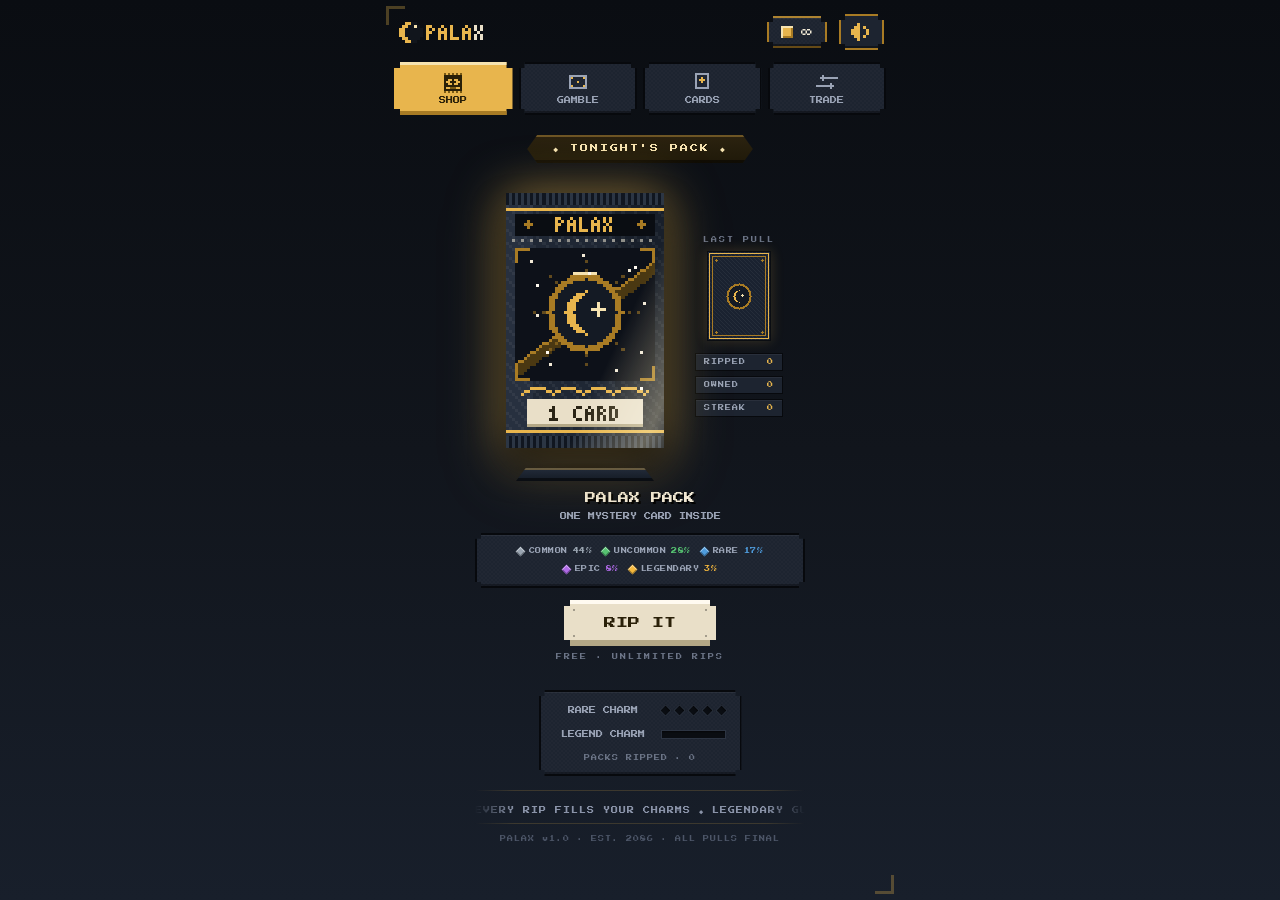
<file: index.html>
<!DOCTYPE html>
<html lang="en">
<head>
<meta charset="UTF-8">
<meta name="viewport" content="width=device-width, initial-scale=1.0, maximum-scale=1.0, user-scalable=no">
<title>PALAX — Pixel Pack Ripper</title>
<link rel="preconnect" href="https://fonts.googleapis.com">
<link href="https://fonts.googleapis.com/css2?family=Press+Start+2P&display=swap" rel="stylesheet">
<link rel="stylesheet" href="css/style.css?v=16">
</head>
<body>

<!-- visible until the game boots; if you can read this, the viewer blocked JS -->
<div id="jsWarn">
  &#9888; GAME NOT RUNNING<br><br>
  This viewer blocks JavaScript (iPhone file previews do this).<br><br>
  OPEN THIS FILE IN SAFARI OR CHROME,<br>or use the web link instead.
</div>
<script>
/* surface any fatal error on-screen instead of failing silently */
window.onerror = function (msg, src, line) {
  var d = document.getElementById('errBox');
  if (!d) {
    d = document.createElement('div');
    d.id = 'errBox';
    d.style.cssText = 'position:fixed;left:8px;right:8px;bottom:8px;z-index:9999;' +
      'background:#b3164a;color:#fff;font:10px monospace;padding:10px;border:2px solid #fff;';
    if (document.body) document.body.appendChild(d);
  }
  d.textContent = 'ERROR: ' + msg + ' (line ' + line + ')';
};
</script>

<!-- backdrop: soft top light + drifting dust motes -->
<div id="bgGlow"></div>
<div id="motes"></div>

<!-- particle / FX layer -->
<canvas id="fxCanvas"></canvas>

<!-- white flash on big moments -->
<div id="flash"></div>

<div id="app">

  <!-- top HUD -->
  <header id="topbar">
    <div class="logo">PALA<span>X</span></div>
    <div class="coins-pill" id="coinsPill">
      <span class="coin-icon"></span><span id="coinCount">0</span>
    </div>
    <button id="muteBtn" class="icon-btn" title="Toggle sound">&#9835;</button>
  </header>

  <!-- top tab bar -->
  <nav id="navbar">
    <button class="nav-btn active" data-screen="shop"><span class="nav-ico">&#9646;</span>SHOP</button>
    <button class="nav-btn" data-screen="game"><span class="nav-ico">&#9830;</span>GAMBLE</button>
    <button class="nav-btn" data-screen="collection"><span class="nav-ico">&#9733;</span>CARDS</button>
    <button class="nav-btn" data-screen="trade"><span class="nav-ico">&#8644;</span>TRADE</button>
  </nav>

  <!-- ============ SHOP SCREEN ============ -->
  <section id="screen-shop" class="screen active">
    <div class="ribbon">&#9670; TONIGHT'S PACK &#9670;</div>
    <div class="hero-row">
      <div id="packStage" class="pack-stage"></div>
      <div class="side-col">
        <div class="side-label">LAST PULL</div>
        <div id="lastPull" class="mini-card"></div>
        <div id="shopStats" class="stat-chips"></div>
      </div>
    </div>
    <div id="packInfo" class="pack-info"></div>
    <button id="buyBtn" class="big-btn buy-main">RIP IT</button>
    <div class="btn-caption">FREE &middot; UNLIMITED RIPS</div>
    <div class="pity-hint" id="pityHint"></div>
    <div class="ticker"><div class="ticker-track" id="tickerTrack"></div></div>
    <div class="ver-tag">PALAX v1.0 &middot; EST. 2086 &middot; ALL PULLS FINAL</div>
  </section>

  <!-- ============ MINIGAME SCREEN ============ -->
  <section id="screen-game" class="screen">
    <h2 class="screen-title">DOUBLE OR NOTHING</h2>
    <p class="subtitle">Flip higher than the dealer. Win = pot doubles.<br>Push your luck... or lose it all.</p>
    <div class="duel-table">
      <div class="duel-card-slot"><div class="duel-label">DEALER</div><div id="dealerCard" class="duel-card back"></div></div>
      <div class="duel-vs">VS</div>
      <div class="duel-card-slot"><div class="duel-label">YOU</div><div id="playerCard" class="duel-card back"></div></div>
    </div>
    <div class="pot-display">POT: <span id="potAmount">0</span> <span class="coin-icon"></span> <span id="streakBadge" class="streak-badge"></span></div>
    <div id="betControls" class="bet-controls">
      <button class="bet-btn" data-bet="10">BET 10</button>
      <button class="bet-btn" data-bet="25">BET 25</button>
      <button class="bet-btn" data-bet="50">BET 50</button>
    </div>
    <div id="duelControls" class="bet-controls hidden">
      <button id="flipAgainBtn" class="big-btn danger-btn">FLIP AGAIN</button>
      <button id="cashOutBtn" class="big-btn gold-btn">CASH OUT</button>
    </div>
    <div id="duelMsg" class="duel-msg"></div>
    <div class="best-streak">BEST STREAK: <span id="bestStreak">0</span></div>
  </section>

  <!-- ============ COLLECTION SCREEN ============ -->
  <section id="screen-collection" class="screen">
    <h2 class="screen-title">COLLECTION</h2>
    <div class="collection-stats" id="collectionStats"></div>
    <div id="collectionGrid" class="collection-grid"></div>
  </section>

  <!-- ============ TRADE SCREEN ============ -->
  <section id="screen-trade" class="screen">
    <h2 class="screen-title">TRADING POST</h2>
    <p class="subtitle">Gift a card: pick one below to generate a code.<br>The card leaves your collection — send the code to a friend!</p>
    <div class="trade-redeem">
      <input id="redeemInput" type="text" placeholder="PASTE CODE HERE" autocomplete="off">
      <button id="redeemBtn" class="big-btn">REDEEM</button>
    </div>
    <div id="tradeMsg" class="duel-msg"></div>
    <div id="tradeGrid" class="collection-grid"></div>
  </section>

</div>

<!-- ============ PACK OPENING OVERLAY ============ -->
<div id="openOverlay" class="overlay hidden">
  <div class="open-stage" id="openStage">
    <div id="stageRays"></div>
    <div id="shockwave"></div>
    <div class="rip-hint" id="ripHint">&gt;&gt;&gt; TEAR ACROSS THE FOIL &lt;&lt;&lt;</div>
    <div id="packWrap" class="pack-wrap">
      <canvas id="packFlap" width="52" height="20"></canvas>
      <canvas id="packBody" width="52" height="84"></canvas>
    </div>
    <div id="cardRow" class="card-row"></div>
    <button id="doneBtn" class="big-btn gold-btn hidden">COLLECT</button>
  </div>
</div>

<!-- ============ TRADE CODE MODAL ============ -->
<div id="codeModal" class="overlay hidden">
  <div class="modal-box">
    <h3>GIFT CODE</h3>
    <p class="subtitle">Card removed from your collection.<br>Send this code to a friend:</p>
    <div id="codeText" class="code-text"></div>
    <button id="copyCodeBtn" class="big-btn">COPY CODE</button>
    <button id="closeCodeBtn" class="big-btn danger-btn">CLOSE</button>
  </div>
</div>

<script src="js/audio.js?v=16"></script>
<script src="js/cards.js?v=16"></script>
<script src="js/main.js?v=16"></script>
</body>
</html>
</file>
<file: css/style.css>
/* ============================================================
   PALAX — "Midnight Gilt" theme.
   Quiet premium collectible vibe: ink-blue night, warm gold and
   ivory, pixel chrome, Pokemon-style holo foils.
   ============================================================ */

:root {
  --bg: #11151c;
  --bg-deep: #0a0d12;
  --panel: #1d2430;
  --panel-hi: #283142;
  --panel-edge: #07090d;
  --gold: #e8b54d;
  --gold-hi: #f6e3b0;
  --gold-dark: #a87b24;
  --ivory: #e9dfc8;
  --ivory-dark: #b3a786;
  --crimson: #d4574e;
  --crimson-dark: #93352e;
  --slate: #4c5a72;
  --text: #f1e9d6;
  --muted: #9aa3b5;
  --c-common: #9aa5b1;
  --c-uncommon: #56c271;
  --c-rare: #4f9dde;
  --c-epic: #b06ae8;
  --c-legendary: #e8b54d;
  /* pixel-notched corners, used on all UI chrome */
  --px: polygon(
    0 6px, 6px 6px, 6px 0,
    calc(100% - 6px) 0, calc(100% - 6px) 6px, 100% 6px,
    100% calc(100% - 6px), calc(100% - 6px) calc(100% - 6px), calc(100% - 6px) 100%,
    6px 100%, 6px calc(100% - 6px), 0 calc(100% - 6px));
}

* { margin: 0; padding: 0; box-sizing: border-box; -webkit-tap-highlight-color: transparent; }

/* shown until JS boots and removes it */
#jsWarn {
  position: fixed;
  left: 16px; right: 16px; top: 18%;
  z-index: 400;
  background: var(--crimson);
  color: #fff;
  border: 3px solid #fff;
  padding: 22px 16px;
  font-size: 10px;
  line-height: 1.8;
  text-align: center;
}

html, body {
  height: 100%;
  overflow: hidden;
  background: linear-gradient(180deg, var(--bg-deep) 0%, var(--bg) 50%, #181f2b 100%);
  font-family: 'Press Start 2P', monospace;
  color: var(--text);
  user-select: none;
  -webkit-user-select: none;
  touch-action: manipulation;
}

/* ---- backdrop ---- */
#bgGlow {
  position: fixed; inset: 0;
  background:
    radial-gradient(ellipse 85% 55% at 50% 10%, rgba(232,181,77,0.10), transparent 70%),
    radial-gradient(ellipse 70% 40% at 50% 108%, rgba(70,84,110,0.30), transparent 65%);
  z-index: -2;
}
/* slow rising dust motes */
#motes {
  position: fixed;
  left: 0; right: 0; top: 0;
  height: 200%;
  pointer-events: none;
  background-image:
    radial-gradient(2px 2px at 36px 50px, rgba(232,181,77,0.35), transparent),
    radial-gradient(1px 1px at 130px 210px, rgba(241,233,214,0.28), transparent),
    radial-gradient(2px 2px at 226px 330px, rgba(232,181,77,0.22), transparent),
    radial-gradient(1px 1px at 84px 310px, rgba(241,233,214,0.22), transparent),
    radial-gradient(1px 1px at 190px 110px, rgba(241,233,214,0.3), transparent);
  background-size: 280px 380px;
  animation: motesUp 34s linear infinite;
  z-index: -1;
}
@keyframes motesUp { to { transform: translateY(-380px); } }

#flash {
  position: fixed; inset: 0;
  background: #fff;
  opacity: 0;
  pointer-events: none;
  transition: opacity 0.13s ease;
  z-index: 350;
}
body.flashwhite #flash { opacity: 0.75; }

#fxCanvas {
  position: fixed; inset: 0;
  width: 100%; height: 100%;
  pointer-events: none;
  z-index: 200;
}

#app {
  height: 100%;
  max-width: 520px;
  margin: 0 auto;
  display: flex;
  flex-direction: column;
}

/* ---------------- top HUD ---------------- */
#topbar {
  display: flex;
  align-items: center;
  gap: 12px;
  padding: 14px 16px 8px;
}
.logo {
  font-size: 19px;
  letter-spacing: 2px;
  color: var(--gold);
  text-shadow: 0 3px 0 rgba(0,0,0,0.8), 0 0 18px rgba(232,181,77,0.25);
}
.logo span { color: var(--ivory); }
.coins-pill {
  margin-left: auto;
  display: flex; align-items: center; gap: 8px;
  background: var(--panel);
  clip-path: var(--px);
  padding: 10px 14px;
  font-size: 12px;
  box-shadow: inset 0 3px 0 rgba(255,255,255,0.06), inset 0 -4px 0 rgba(0,0,0,0.4),
              inset 0 0 0 2px var(--gold-dark);
}
.coins-pill.bump { animation: coinBump 0.35s cubic-bezier(0.2, 1.6, 0.4, 1); }
@keyframes coinBump { 35% { transform: scale(1.22); } }
.coin-icon {
  display: inline-block;
  width: 12px; height: 12px;
  background: var(--gold);
  box-shadow: inset 2px 2px 0 var(--gold-hi), inset -2px -2px 0 var(--gold-dark);
}
.icon-btn {
  background: var(--panel);
  border: none;
  clip-path: var(--px);
  color: var(--gold);
  font-size: 14px;
  padding: 9px 12px;
  cursor: pointer;
  box-shadow: inset 0 0 0 2px var(--gold-dark), inset 0 -4px 0 rgba(0,0,0,0.4);
}
.icon-btn.muted { color: #525b6b; box-shadow: inset 0 0 0 2px #2c3442; text-decoration: line-through; }

/* ---------------- top tab bar ---------------- */
#navbar {
  display: flex;
  gap: 6px;
  margin: 4px 14px 8px;
}
.nav-btn {
  flex: 1;
  font-family: inherit;
  font-size: 7px;
  color: var(--muted);
  background: var(--panel);
  border: none;
  clip-path: var(--px);
  padding: 11px 4px;
  cursor: pointer;
  display: flex;
  flex-direction: column;
  align-items: center;
  gap: 4px;
  box-shadow: inset 0 0 0 2px var(--panel-edge), inset 0 -4px 0 rgba(0,0,0,0.35);
  transition: color 0.15s;
}
.nav-ico { height: 20px; display: flex; align-items: center; }
.nav-ico canvas { width: 22px; height: 20px; image-rendering: pixelated; display: block; }
.nav-btn.active {
  color: #2a2008;
  background: var(--gold);
  box-shadow: inset 0 3px 0 var(--gold-hi), inset 0 -4px 0 var(--gold-dark);
}
.nav-btn.active .nav-ico { animation: navBounce 0.3s ease; }
@keyframes navBounce { 50% { transform: translateY(-4px); } }

/* ---------------- screens ---------------- */
.screen {
  flex: 1;
  display: none;
  flex-direction: column;
  align-items: center;
  padding: 10px 16px 26px;
  overflow-y: auto;
  scrollbar-width: thin;
  scrollbar-color: var(--panel-hi) transparent;
}
.screen.active { display: flex; animation: screenIn 0.38s cubic-bezier(0.22, 1, 0.36, 1) both; }
@keyframes screenIn {
  from { opacity: 0; transform: translateY(18px) scale(0.99); }
}
@keyframes overlayIn {
  from { opacity: 0; }
}
.screen-title {
  font-size: 12px;
  margin: 6px 0 16px;
  letter-spacing: 2px;
  color: var(--gold-hi);
  background: var(--panel);
  clip-path: var(--px);
  padding: 12px 24px;
  box-shadow: inset 0 0 0 2px var(--gold-dark), inset 0 3px 0 rgba(255,255,255,0.06), inset 0 -4px 0 rgba(0,0,0,0.35);
  text-shadow: 0 2px 0 rgba(0,0,0,0.8);
}
.screen-title::before { content: '◆ '; color: var(--gold-dark); font-size: 9px; }
.screen-title::after { content: ' ◆'; color: var(--gold-dark); font-size: 9px; }
.subtitle {
  font-size: 8px;
  line-height: 1.9;
  text-align: center;
  color: var(--muted);
  margin-bottom: 14px;
}

/* ---------------- pixel buttons ---------------- */
.big-btn {
  position: relative;
  font-family: inherit;
  font-size: 11px;
  color: #2a2008;
  background: var(--ivory);
  border: none;
  clip-path: var(--px);
  padding: 16px 24px;
  cursor: pointer;
  box-shadow: inset 0 4px 0 #fffaf0, inset 0 -6px 0 var(--ivory-dark);
  transition: filter 0.15s;
}
.big-btn:hover:not(:disabled) { filter: brightness(1.06); }
.big-btn:active:not(:disabled) {
  transform: translateY(3px);
  box-shadow: inset 0 2px 0 #fffaf0, inset 0 -2px 0 var(--ivory-dark);
}
.big-btn:disabled { filter: grayscale(0.85) brightness(0.55); cursor: default; }
.gold-btn {
  background: var(--gold);
  box-shadow: inset 0 4px 0 var(--gold-hi), inset 0 -6px 0 var(--gold-dark);
}
.gold-btn:active:not(:disabled) { box-shadow: inset 0 2px 0 var(--gold-hi), inset 0 -2px 0 var(--gold-dark); }
.danger-btn {
  background: var(--crimson);
  color: #fff;
  text-shadow: 1px 1px 0 rgba(0,0,0,0.4);
  box-shadow: inset 0 4px 0 #ef8a82, inset 0 -6px 0 var(--crimson-dark);
}
.danger-btn:active:not(:disabled) { box-shadow: inset 0 2px 0 #ef8a82, inset 0 -2px 0 var(--crimson-dark); }

/* ---------------- the one pack ---------------- */
.pack-stage {
  position: relative;
  width: 220px;
  height: 290px;
  margin-top: 14px;
  margin-bottom: 18px;
  display: flex;
  align-items: center;
  justify-content: center;
  perspective: 700px;
}
/* display pedestal the pack hovers over */
.pack-stage::before {
  content: '';
  position: absolute;
  bottom: -14px; left: 50%;
  translate: -50%;
  width: 150px; height: 16px;
  background: radial-gradient(ellipse at 50% 50%, rgba(0,0,0,0.55), transparent 70%);
}
.pack-stage::after {
  content: '';
  position: absolute;
  bottom: -18px; left: 50%;
  translate: -50%;
  width: 138px; height: 13px;
  background: linear-gradient(180deg, #232c3a, #141a24);
  clip-path: polygon(7% 0, 93% 0, 100% 100%, 0 100%);
  box-shadow: inset 0 2px 0 rgba(232,181,77,0.35), inset 0 -3px 0 rgba(0,0,0,0.5);
}
.pack-holo {
  position: relative;
  width: 198px; height: 264px;
  cursor: pointer;
  transition: transform 0.18s ease;
  transform-style: preserve-3d;
  animation: packFloat 3.4s ease-in-out infinite;
  filter: drop-shadow(0 18px 16px rgba(0,0,0,0.6)) drop-shadow(0 0 24px var(--packglow, transparent));
}
@keyframes packFloat {
  0%, 100% { translate: 0 0; rotate: -1.4deg; }
  50% { translate: 0 -10px; rotate: 1.4deg; }
}
.pack-holo canvas {
  width: 100%; height: 100%;
  display: block;
  image-rendering: pixelated;
}
/* gentle gold sheen drifting across the foil */
.pack-holo::after {
  content: '';
  position: absolute; inset: 0;
  background: linear-gradient(115deg, transparent 34%, rgba(246,227,176,0.38) 48%, rgba(246,227,176,0.12) 54%, transparent 68%);
  background-size: 260% 100%;
  animation: packSheen 4s ease-in-out infinite;
  mix-blend-mode: screen;
  pointer-events: none;
}
@keyframes packSheen {
  0% { background-position: 130% 0; }
  60%, 100% { background-position: -140% 0; }
}

.pack-info {
  text-align: center;
  margin: 6px 0 12px;
  line-height: 2.1;
}
.pack-info .p-name { font-size: 11px; color: var(--text); text-shadow: 2px 2px 0 #000; }
.pack-info .p-meta { font-size: 7px; color: var(--muted); }
.pack-info .p-odds { font-size: 7px; }
.buy-main { font-size: 12px; padding: 17px 40px; }
.pity-hint { font-size: 7px; color: #6c7587; margin-top: 18px; line-height: 2; text-align: center; }

/* ---------------- pack opening overlay ---------------- */
.overlay {
  position: fixed; inset: 0;
  animation: overlayIn 0.28s ease both;
  background: radial-gradient(ellipse at 50% 38%, rgba(29, 36, 48, 0.97), rgba(6, 8, 11, 0.99) 78%);
  z-index: 100;
  display: flex;
  align-items: center;
  justify-content: center;
}
.overlay.hidden, .hidden { display: none !important; }

.open-stage {
  position: relative;
  display: flex;
  flex-direction: column;
  align-items: center;
  gap: 22px;
  width: 100%;
  height: 100%;
  justify-content: center;
  padding: 16px;
  overflow: hidden;
}

#stageRays {
  position: absolute;
  left: 50%; top: 44%;
  width: 760px; height: 760px;
  translate: -50% -50%;
  background: repeating-conic-gradient(
    color-mix(in srgb, var(--raycolor, #fff) 28%, transparent) 0deg 12deg,
    transparent 12deg 26deg);
  -webkit-mask-image: radial-gradient(circle, black 0%, transparent 66%);
  mask-image: radial-gradient(circle, black 0%, transparent 66%);
  opacity: 0;
  transition: opacity 0.7s ease;
  animation: raySpin 20s linear infinite;
  pointer-events: none;
}
#stageRays.on { opacity: 0.8; }
@keyframes raySpin { to { rotate: 360deg; } }

#shockwave {
  position: absolute;
  width: 60px; height: 60px;
  border: 6px solid var(--gold-hi);
  border-radius: 50%;
  translate: -50% -50%;
  opacity: 0;
  pointer-events: none;
  z-index: 5;
  box-shadow: 0 0 20px rgba(232,181,77,0.8), inset 0 0 14px rgba(232,181,77,0.6);
}
#shockwave.boom { animation: shock 0.65s cubic-bezier(0.1, 0.8, 0.3, 1) forwards; }
@keyframes shock {
  from { opacity: 0.95; scale: 0.15; border-width: 14px; }
  to   { opacity: 0; scale: 12; border-width: 1px; }
}

.rip-hint {
  font-size: 9px;
  color: var(--gold);
  text-shadow: 2px 2px 0 #000;
  animation: hintBob 1.2s ease-in-out infinite;
  z-index: 4;
}
@keyframes hintBob { 50% { transform: translateY(-5px); } }

.pack-wrap {
  position: relative;
  width: 220px; height: 356px;
  touch-action: none;
  cursor: grab;
  z-index: 3;
}
.pack-wrap.idle { animation: openFloat 3s ease-in-out infinite; }
@keyframes openFloat {
  0%, 100% { transform: translateY(0); }
  50% { transform: translateY(-10px); }
}
#packBody, #packFlap {
  position: absolute;
  left: 0; top: 0;
  width: 220px;
  image-rendering: pixelated;
}
#packBody { height: 356px; z-index: 2; transition: filter 0.13s ease-out; }
#packFlap { height: 85px; z-index: 3; transition: transform 0.09s ease-out; }
#packFlap.flying {
  transition: transform 0.7s cubic-bezier(0.25, 0.5, 0.3, 1) !important, opacity 0.7s !important;
  opacity: 0;
}
.pack-wrap.shaking { animation: packShake 0.08s linear infinite; }
@keyframes packShake {
  25% { transform: translate(-2px, 1px); }
  75% { transform: translate(2px, -1px); }
}

body.screenshake #app, body.screenshake .overlay { animation: screenShake 0.38s linear; }
@keyframes screenShake {
  10% { transform: translate(-7px, 5px); }
  30% { transform: translate(6px, -6px); }
  50% { transform: translate(-5px, 3px); }
  70% { transform: translate(4px, -2px); }
  90% { transform: translate(-1px, 1px); }
}

/* ---------------- cards (full pixel art, 64x90 logical) ---------------- */
.card-row {
  display: flex;
  flex-wrap: wrap;
  gap: 14px;
  justify-content: center;
  perspective: 1000px;
  min-height: 0;
  z-index: 3;
}

.pop-wrap {
  perspective: 1000px;
  animation: popOut 0.65s cubic-bezier(0.2, 1.35, 0.4, 1) both,
             wrapFloat 3.8s ease-in-out 0.75s infinite;
}
@keyframes wrapFloat {
  0%, 100% { translate: 0 0; }
  50% { translate: 0 -6px; }
}
@keyframes popOut {
  from { transform: translateY(170px) scale(0.1); opacity: 0; filter: brightness(4); }
}

.game-card {
  width: 96px; height: 135px;
  position: relative;
  transform-style: preserve-3d;
  transition: transform 0.5s cubic-bezier(0.3, 1.5, 0.5, 1);
  transform: rotateX(180deg);
  cursor: pointer;
}
.game-card.flipped { transform: rotateX(0deg); }
.big-reveal { width: 192px; height: 270px; }

.card-face {
  position: absolute; inset: 0;
  backface-visibility: hidden;
  overflow: hidden;
}
.card-front { background: #14101d; }
.card-art {
  width: 100%; height: 100%;
  image-rendering: pixelated;
  display: block;
}
.card-back-face {
  transform: rotateX(180deg);
  background: repeating-linear-gradient(45deg, #232c3c 0 8px, #1a2230 8px 16px);
  border: 3px solid var(--gold-dark);
  display: flex; align-items: center; justify-content: center;
  box-shadow: inset 0 0 22px rgba(0,0,0,0.6);
}
.card-back-face::before {
  content: '';
  position: absolute; inset: 6px;
  border: 2px solid rgba(232,181,77,0.45);
}
.card-back-face::after {
  content: 'P';
  font-size: 26px;
  color: var(--gold);
  text-shadow: 3px 3px 0 #000;
}

/* shine sweep on flip — hard-edged band, no soft gradient */
.game-card.flipped .card-front::before {
  content: '';
  position: absolute; inset: 0;
  background: linear-gradient(115deg,
    transparent 42%, rgba(255,250,235,0.28) 42%,
    rgba(255,250,235,0.65) 48%, rgba(255,250,235,0.65) 54%,
    rgba(255,250,235,0.28) 60%, transparent 60%);
  background-size: 280% 100%;
  animation: revealSheen 0.8s steps(14) 0.18s both;
  mix-blend-mode: screen;
  pointer-events: none;
  z-index: 4;
}
@keyframes revealSheen {
  from { background-position: 135% 0; }
  to { background-position: -135% 0; }
}

/* ============ pixel foils ============
   Foils are drawn on a second canvas at the card's own 64x90
   resolution (see cards.js) — same pixel grid as the art. */
.foil-canvas {
  position: absolute; inset: 0;
  width: 100%; height: 100%;
  image-rendering: pixelated;
  pointer-events: none;
  mix-blend-mode: screen;
  z-index: 3;
}

/* rarity glows — soft, not neon */
.r-uncommon  .card-front { box-shadow: 0 0 10px rgba(86,194,113,0.35); }
.r-rare      .card-front { box-shadow: 0 0 14px rgba(79,157,222,0.5); }
.r-epic      .card-front { box-shadow: 0 0 20px rgba(176,106,232,0.6); }
.r-legendary .card-front { animation: legendPulse 1.7s ease-in-out infinite; }
@keyframes legendPulse {
  0%, 100% { box-shadow: 0 0 18px rgba(232,181,77,0.6); }
  50% { box-shadow: 0 0 40px rgba(232,181,77,0.95), 0 0 80px rgba(232,181,77,0.4); }
}

/* reveal jolts */
.game-card.flipped.r-rare      { animation: rareJolt 0.45s ease; }
.game-card.flipped.r-epic      { animation: epicJolt 0.55s ease; }
.game-card.flipped.r-legendary { animation: legendJolt 0.8s ease; }
@keyframes rareJolt { 30% { transform: rotateX(0) scale(1.14); } }
@keyframes epicJolt {
  25% { transform: rotateX(0) scale(1.2) rotate(-3deg); }
  55% { transform: rotateX(0) scale(1.08) rotate(2deg); }
}
@keyframes legendJolt {
  15% { transform: rotateX(0) scale(1.4); filter: brightness(1.9); }
  40% { transform: rotateX(0) scale(1.15) translate(-4px, 0); filter: brightness(1.2); }
  65% { transform: rotateX(0) scale(1.28) translate(3px, 0); }
}

/* mystery covers — warm gold-white while fate is undecided */
.mystery-cover {
  position: absolute; inset: 0;
  backface-visibility: hidden;
  transform: translateZ(3px);
  background: #fffdf6;
  box-shadow:
    inset 0 0 0 4px #f6e9c8,
    inset 0 0 0 8px #ecd9a4,
    inset 0 0 0 12px #e3c171,
    0 0 30px rgba(255,250,235,0.95),
    0 0 80px rgba(232,181,77,0.7),
    0 0 160px rgba(232,181,77,0.35);
  display: flex;
  align-items: center;
  justify-content: center;
  animation: coverPulse 0.45s ease-in-out infinite;
  transition: opacity 0.16s ease;
  z-index: 6;
}
.mystery-cover::after {
  content: '?';
  font-size: 44px;
  color: rgba(120, 90, 30, 0.32);
  text-shadow: 0 2px 0 rgba(255,255,255,0.8);
}
.mystery-cover.back { transform: rotateY(180deg) translateZ(3px); }
.mystery-cover { transition: opacity 0.22s ease, transform 0.26s ease; }
.mystery-cover.off { opacity: 0; pointer-events: none; transform: translateZ(3px) scale(1.28); }
.mystery-cover.back.off { transform: rotateY(180deg) translateZ(3px) scale(1.28); }
@keyframes coverPulse { 50% { filter: brightness(1.22); } }

/* ---------------- minigame ---------------- */
.duel-table {
  display: flex;
  align-items: center;
  gap: 22px;
  margin: 10px 0 18px;
}
.duel-card-slot { display: flex; flex-direction: column; align-items: center; gap: 8px; }
.duel-label { font-size: 8px; color: var(--muted); }
.duel-vs { font-size: 14px; color: var(--crimson); text-shadow: 2px 2px 0 #000; }
.duel-card {
  width: 84px; height: 118px;
  clip-path: var(--px);
  background: #f6f1e3;
  color: #1d1812;
  display: flex; align-items: center; justify-content: center;
  font-size: 30px;
  box-shadow: inset 0 0 0 3px #0a0d12, inset 0 -6px 0 rgba(0,0,0,0.12);
}
.duel-card.red-suit { color: var(--crimson-dark); }
.duel-card.back {
  background: repeating-linear-gradient(45deg, #232c3c 0 8px, #1a2230 8px 16px);
  color: transparent;
  box-shadow: inset 0 0 0 3px var(--gold-dark), inset 0 0 18px rgba(0,0,0,0.5);
}
.duel-card.pop { animation: duelPop 0.42s cubic-bezier(0.18, 1.8, 0.4, 1); }
@keyframes duelPop { from { transform: scale(0.4) rotate(10deg); } }
.pot-display { font-size: 11px; margin-bottom: 14px; display: flex; align-items: center; gap: 8px; text-shadow: 2px 2px 0 #000; }
.streak-badge { font-size: 8px; color: var(--gold); animation: hintBob 1s ease-in-out infinite; }
.bet-controls { display: flex; gap: 12px; flex-wrap: wrap; justify-content: center; }
.bet-btn {
  font-family: inherit; font-size: 9px;
  color: #2a2008;
  background: var(--ivory);
  border: none;
  clip-path: var(--px);
  padding: 13px 15px; cursor: pointer;
  box-shadow: inset 0 3px 0 #fffaf0, inset 0 -5px 0 var(--ivory-dark);
}
.bet-btn:hover:not(:disabled) { filter: brightness(1.06); }
.bet-btn:active:not(:disabled) { transform: translateY(3px); box-shadow: inset 0 -2px 0 var(--ivory-dark); }
.bet-btn:disabled { filter: grayscale(0.85) brightness(0.55); }
.duel-msg { font-size: 9px; margin-top: 16px; min-height: 16px; text-align: center; color: var(--gold); text-shadow: 2px 2px 0 #000; line-height: 1.8; }
.best-streak { font-size: 8px; color: #6c7587; margin-top: 14px; }

/* ---------------- collection / trade ---------------- */
.collection-stats { font-size: 8px; color: var(--muted); margin-bottom: 14px; line-height: 1.9; text-align: center; }
.collection-grid {
  display: grid;
  grid-template-columns: repeat(auto-fill, 96px);
  gap: 18px 16px;
  justify-content: center;
  width: 100%;
}
.coll-card { position: relative; }
.coll-card .game-card { transform: none; cursor: default; }
.coll-count {
  position: absolute;
  top: -7px; right: -7px;
  background: var(--crimson);
  border: 2px solid #fff;
  font-size: 7px;
  min-width: 21px; height: 21px;
  display: flex; align-items: center; justify-content: center;
  box-shadow: 0 3px 7px rgba(0,0,0,0.45);
  z-index: 3;
}
.coll-actions { display: flex; gap: 4px; margin-top: 6px; justify-content: center; }
.mini-btn {
  font-family: inherit; font-size: 6px;
  color: #2a2008;
  background: var(--gold);
  border: none;
  padding: 7px 9px; cursor: pointer;
  box-shadow: inset 0 2px 0 var(--gold-hi), inset 0 -3px 0 var(--gold-dark);
}
.mini-btn:active { transform: translateY(2px); box-shadow: inset 0 -1px 0 var(--gold-dark); }
.empty-note { font-size: 8px; color: #6c7587; grid-column: 1 / -1; text-align: center; line-height: 2.2; padding: 34px 0; }

.trade-redeem { display: flex; gap: 8px; width: 100%; max-width: 400px; margin-bottom: 8px; }
.trade-redeem input {
  flex: 1;
  font-family: inherit;
  font-size: 8px;
  background: var(--bg-deep);
  border: none;
  clip-path: var(--px);
  color: var(--gold);
  padding: 12px;
  min-width: 0;
  box-shadow: inset 0 0 0 2px var(--gold-dark), inset 0 4px 8px rgba(0,0,0,0.5);
}
.trade-redeem input:focus { outline: none; box-shadow: inset 0 0 0 2px var(--ivory), inset 0 4px 8px rgba(0,0,0,0.5); }
.trade-redeem .big-btn { font-size: 9px; padding: 12px 16px; }

/* ---------------- modal ---------------- */
.modal-box {
  background: var(--panel);
  clip-path: var(--px);
  padding: 28px;
  display: flex;
  flex-direction: column;
  gap: 14px;
  align-items: center;
  max-width: 340px;
  width: 90%;
  box-shadow: inset 0 0 0 2px var(--gold-dark), inset 0 4px 0 rgba(255,255,255,0.06);
  animation: screenIn 0.3s ease both;
}
.modal-box h3 { font-size: 13px; color: var(--gold); text-shadow: 2px 2px 0 #000; }
.code-text {
  font-size: 8px;
  word-break: break-all;
  background: var(--bg-deep);
  padding: 12px;
  line-height: 1.9;
  width: 100%;
  text-align: center;
  color: var(--gold);
  box-shadow: inset 0 0 0 2px var(--panel-hi), inset 0 3px 8px rgba(0,0,0,0.6);
}

/* ---------------- fluidity extras ---------------- */
.fx-ring {
  position: fixed;
  width: 56px; height: 56px;
  border: 5px solid var(--gold-hi);
  border-radius: 50%;
  translate: -50% -50%;
  pointer-events: none;
  z-index: 210;
  animation: fxRing 0.65s cubic-bezier(0.1, 0.8, 0.3, 1) forwards;
}
@keyframes fxRing {
  from { opacity: 0.9; scale: 0.2; border-width: 11px; }
  to { opacity: 0; scale: 5; border-width: 1px; }
}
.big-btn.rise { animation: riseIn 0.5s cubic-bezier(0.2, 1.4, 0.4, 1) both; }
@keyframes riseIn {
  from { opacity: 0; transform: translateY(34px) scale(0.85); }
}
.coll-card { animation: cardFadeUp 0.4s cubic-bezier(0.22, 1, 0.36, 1) backwards; }
@keyframes cardFadeUp {
  from { opacity: 0; transform: translateY(16px) scale(0.94); }
}
.game-card, .pack-holo { will-change: transform; }

/* ============================================================
   Crafted chrome: gem odds chips, charm pips, rivets, textures
   ============================================================ */

/* odds as gem chips on a plaque */
.odds-plaque {
  display: flex;
  flex-wrap: wrap;
  gap: 6px 10px;
  justify-content: center;
  max-width: 330px;
  margin: 10px auto 0;
  background: var(--panel);
  clip-path: var(--px);
  padding: 12px 14px;
  box-shadow: inset 0 0 0 2px var(--panel-edge), inset 0 3px 0 rgba(255,255,255,0.05), inset 0 -4px 0 rgba(0,0,0,0.3);
}
.odds-plaque .odd {
  display: flex;
  align-items: center;
  gap: 5px;
  font-size: 6px;
  color: var(--muted);
  letter-spacing: 0.5px;
}
.odds-plaque .odd i {
  width: 7px; height: 7px;
  rotate: 45deg;
  box-shadow: inset 1px 1px 0 rgba(255,255,255,0.45), inset -1px -1px 0 rgba(0,0,0,0.35);
}
.odds-plaque .odd b { font-weight: normal; }

/* pity charms: pips + progress bar instead of robot text */
.pity-board {
  margin-top: 16px;
  width: 100%;
  max-width: 330px;
  background: var(--panel);
  clip-path: var(--px);
  padding: 14px 16px 12px;
  box-shadow: inset 0 0 0 2px var(--panel-edge), inset 0 3px 0 rgba(255,255,255,0.05), inset 0 -4px 0 rgba(0,0,0,0.3);
  display: flex;
  flex-direction: column;
  gap: 10px;
}
.pity-row {
  display: flex;
  align-items: center;
  gap: 10px;
}
.pity-row label { font-size: 7px; color: var(--muted); width: 96px; flex: none; }
.pips { display: flex; gap: 5px; }
.pip {
  width: 9px; height: 9px;
  background: var(--bg-deep);
  box-shadow: inset 0 0 0 1px #2c3442, inset 0 2px 2px rgba(0,0,0,0.6);
  rotate: 45deg;
  transition: background 0.3s, box-shadow 0.3s;
}
.pip.on {
  background: var(--gold);
  box-shadow: inset 1px 1px 0 var(--gold-hi), inset -1px -1px 0 var(--gold-dark), 0 0 7px rgba(232,181,77,0.6);
}
.charm-bar {
  flex: 1;
  height: 9px;
  background: var(--bg-deep);
  box-shadow: inset 0 0 0 1px #2c3442, inset 0 2px 2px rgba(0,0,0,0.6);
  overflow: hidden;
}
.charm-fill {
  height: 100%;
  background: repeating-linear-gradient(90deg, var(--gold) 0 6px, var(--gold-dark) 6px 8px);
  box-shadow: inset 0 2px 0 rgba(255,255,255,0.35);
  transition: width 0.5s cubic-bezier(0.22, 1, 0.36, 1);
}
.opened-line { font-size: 6px; color: #6c7587; text-align: center; letter-spacing: 1px; }

/* subtle pixel-fabric texture + corner rivets on chrome */
.nav-btn, .coins-pill, .screen-title, .modal-box, .pity-board, .odds-plaque {
  background-image: repeating-conic-gradient(rgba(255,255,255,0.016) 0% 25%, transparent 0% 50%);
  background-size: 4px 4px;
}
.big-btn, .bet-btn {
  background-image:
    radial-gradient(circle 1.5px at 10px 10px, rgba(0,0,0,0.3) 100%, transparent),
    radial-gradient(circle 1.5px at calc(100% - 10px) 10px, rgba(0,0,0,0.3) 100%, transparent),
    radial-gradient(circle 1.5px at 10px calc(100% - 10px), rgba(0,0,0,0.3) 100%, transparent),
    radial-gradient(circle 1.5px at calc(100% - 10px) calc(100% - 10px), rgba(0,0,0,0.3) 100%, transparent);
  transition: filter 0.15s, transform 0.12s cubic-bezier(0.2, 1.2, 0.4, 1);
}
.big-btn:hover:not(:disabled) { transform: translateY(-2px); }
.big-btn:active:not(:disabled) { transform: translateY(3px); }

/* gamble room: felt board + VS medallion */
.duel-table {
  background:
    repeating-conic-gradient(rgba(255,255,255,0.02) 0% 25%, transparent 0% 50%),
    linear-gradient(180deg, #1c2b22, #15211a);
  background-size: 4px 4px, 100% 100%;
  clip-path: var(--px);
  padding: 20px 22px;
  box-shadow: inset 0 0 0 2px #0c1410, inset 0 0 26px rgba(0,0,0,0.55);
}
.duel-vs {
  background: var(--crimson);
  color: #fff;
  font-size: 10px;
  padding: 9px 7px;
  clip-path: polygon(50% 0, 100% 50%, 50% 100%, 0 50%);
  text-shadow: 1px 1px 0 rgba(0,0,0,0.5);
  box-shadow: none;
}

/* ============================================================
   Product polish: hero row, ribbon, ticker, dividers, wordmark
   ============================================================ */

.logo-px canvas { height: 27px; width: auto; image-rendering: pixelated; display: block; }
.icon-btn canvas { width: 21px; height: 18px; image-rendering: pixelated; display: block; }

/* corner flourishes ground the whole app */
#app { position: relative; }
#app::before, #app::after {
  content: '';
  position: absolute;
  width: 16px; height: 16px;
  border: 3px solid rgba(232, 181, 77, 0.3);
  pointer-events: none;
  z-index: 5;
}
#app::before { top: 6px; left: 6px; border-right: none; border-bottom: none; }
#app::after { bottom: 6px; right: 6px; border-left: none; border-top: none; }

/* featured ribbon */
.ribbon {
  font-size: 8px;
  letter-spacing: 2px;
  color: var(--gold-hi);
  background: linear-gradient(180deg, #2c2310, #1f1909);
  clip-path: polygon(10px 0, calc(100% - 10px) 0, 100% 50%, calc(100% - 10px) 100%, 10px 100%, 0 50%);
  padding: 9px 26px;
  box-shadow: inset 0 2px 0 rgba(232,181,77,0.35), inset 0 -3px 0 rgba(0,0,0,0.5);
  margin: 2px 0 10px;
}

/* hero row: pack + last pull side by side */
.hero-row {
  display: flex;
  align-items: center;
  justify-content: center;
  gap: 22px;
  width: 100%;
}
.pack-stage { width: 176px; height: 286px; margin-top: 4px; }
.pack-holo { width: 158px; height: 255px; }
.side-col {
  display: flex;
  flex-direction: column;
  align-items: center;
  gap: 8px;
}
.side-label { font-size: 6px; letter-spacing: 2px; color: #6c7587; }
.mini-card .game-card { width: 64px; height: 90px; cursor: default; }
.mini-card .game-card:not(.flipped) { transform: rotateX(180deg); }
.stat-chips {
  display: flex;
  flex-direction: column;
  gap: 5px;
  margin-top: 4px;
}
.stat-chips .chip {
  font-size: 6px;
  color: var(--muted);
  letter-spacing: 1px;
  background: var(--panel);
  padding: 6px 9px;
  box-shadow: inset 0 0 0 1px var(--panel-edge), inset 0 2px 0 rgba(255,255,255,0.05);
  display: flex;
  justify-content: space-between;
  gap: 8px;
  min-width: 88px;
}
.stat-chips .chip b { color: var(--gold); font-weight: normal; }

.btn-caption {
  font-size: 6px;
  letter-spacing: 2px;
  color: #6c7587;
  margin-top: 8px;
}
.odds-plaque { margin-top: 8px; }
.pity-board { margin-top: 12px; }

/* news ticker */
.ticker {
  width: 100%;
  max-width: 330px;
  overflow: hidden;
  margin-top: 14px;
  border-top: 1px solid rgba(232,181,77,0.18);
  border-bottom: 1px solid rgba(232,181,77,0.18);
  padding: 7px 0;
  -webkit-mask-image: linear-gradient(90deg, transparent, black 12%, black 88%, transparent);
  mask-image: linear-gradient(90deg, transparent, black 12%, black 88%, transparent);
}
.ticker-track {
  display: inline-block;
  white-space: nowrap;
  font-size: 7px;
  letter-spacing: 1px;
  color: #8a93a8;
  animation: tickScroll 26s linear infinite;
}
@keyframes tickScroll { to { transform: translateX(-50%); } }

.ver-tag {
  font-size: 6px;
  letter-spacing: 1px;
  color: #4c5567;
  margin-top: 12px;
}

/* rarity section dividers in the collection */
.rarity-divider {
  grid-column: 1 / -1;
  display: flex;
  align-items: center;
  gap: 10px;
  font-size: 7px;
  letter-spacing: 2px;
  margin-top: 6px;
  text-shadow: 0 2px 0 rgba(0,0,0,0.7);
}
.rarity-divider::after {
  content: '';
  flex: 1;
  height: 2px;
  background: currentColor;
  opacity: 0.25;
}

/* ============================================================
   Final art pass: drawn card backs, rarity stamp, pack tease
   ============================================================ */

/* card back is now fully drawn on canvas */
.card-back-face { border: none; background: none; box-shadow: 0 0 12px rgba(232,181,77,0.2); }
.card-back-face::before, .card-back-face::after { content: none; }

/* rarity stamp slams over the revealed card */
.rarity-stamp {
  position: absolute;
  left: 50%; top: 16%;
  translate: -50%;
  font-size: 17px;
  letter-spacing: 3px;
  text-shadow: 0 3px 0 rgba(0,0,0,0.85), 0 0 22px currentColor;
  pointer-events: none;
  z-index: 8;
  animation: stampIn 1.5s cubic-bezier(0.18, 1.5, 0.4, 1) both;
}
@keyframes stampIn {
  0% { opacity: 0; transform: scale(3.2) rotate(-7deg); }
  14% { opacity: 1; transform: scale(1) rotate(-2deg); }
  20% { transform: scale(1.12) rotate(1deg); }
  26%, 78% { opacity: 1; transform: scale(1) rotate(0deg); }
  100% { opacity: 0; transform: scale(0.92) translateY(-12px); }
}

/* idle pack shiver of anticipation */
.pack-holo.tease { animation: packTease 0.6s ease, packFloat 3.4s ease-in-out 0.6s infinite; }
@keyframes packTease {
  15% { rotate: -3.5deg; filter: drop-shadow(0 18px 16px rgba(0,0,0,0.6)) drop-shadow(0 0 36px rgba(232,181,77,0.7)) brightness(1.18); }
  35% { rotate: 3deg; }
  55% { rotate: -2deg; }
  75% { rotate: 1deg; }
}

/* ============================================================
   Physical opening: card emerges from the pack, wrapper falls
   ============================================================ */
.pop-wrap.in-pack {
  position: absolute;
  left: 50%;
  top: 44px;
  margin-left: -96px;
  width: 192px; height: 270px;
  z-index: 1;
  animation: none;
}
#packBody.dropping {
  animation: wrapperFall 0.85s cubic-bezier(0.45, 0, 0.8, 0.4) forwards !important;
}
@keyframes wrapperFall {
  20% { transform: translateY(26px) rotate(3deg); opacity: 1; }
  60% { transform: translateY(210px) rotate(-9deg); opacity: 1; }
  100% { transform: translateY(440px) rotate(15deg); opacity: 0; }
}
</file>
